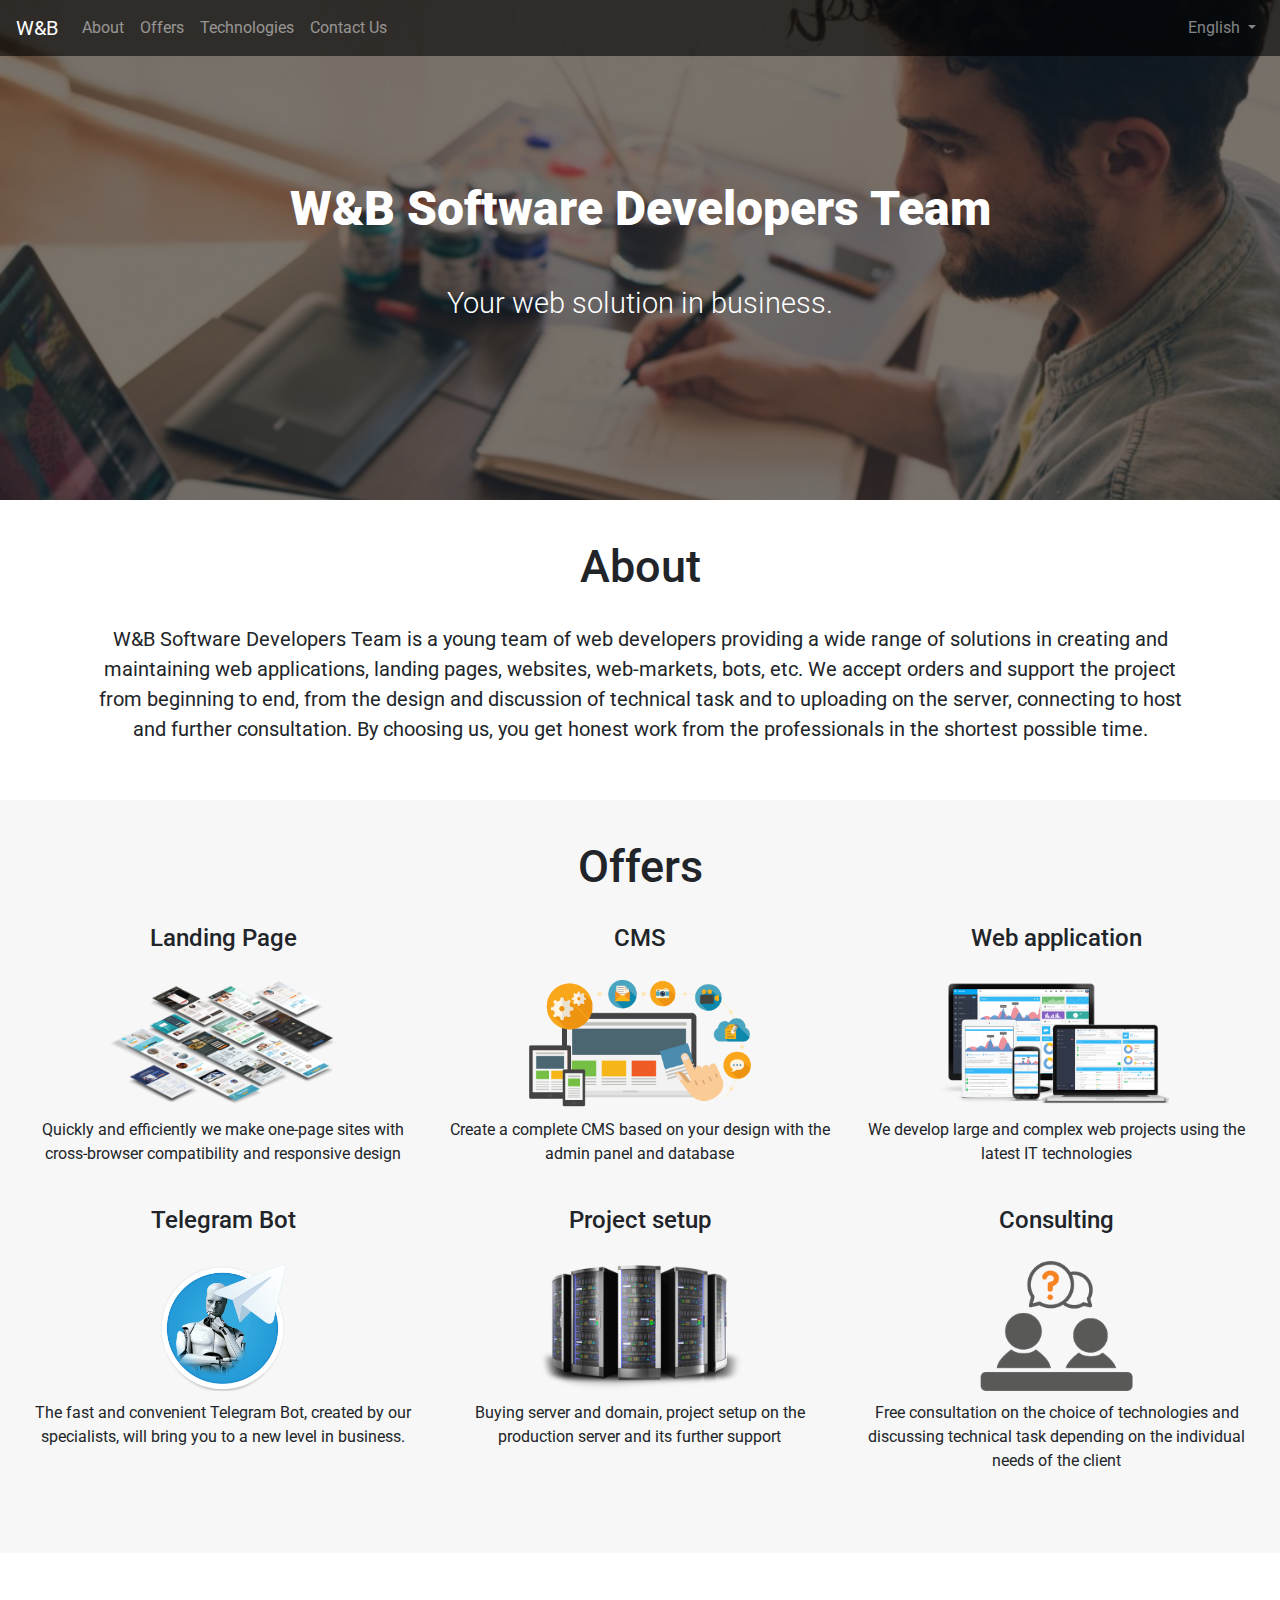
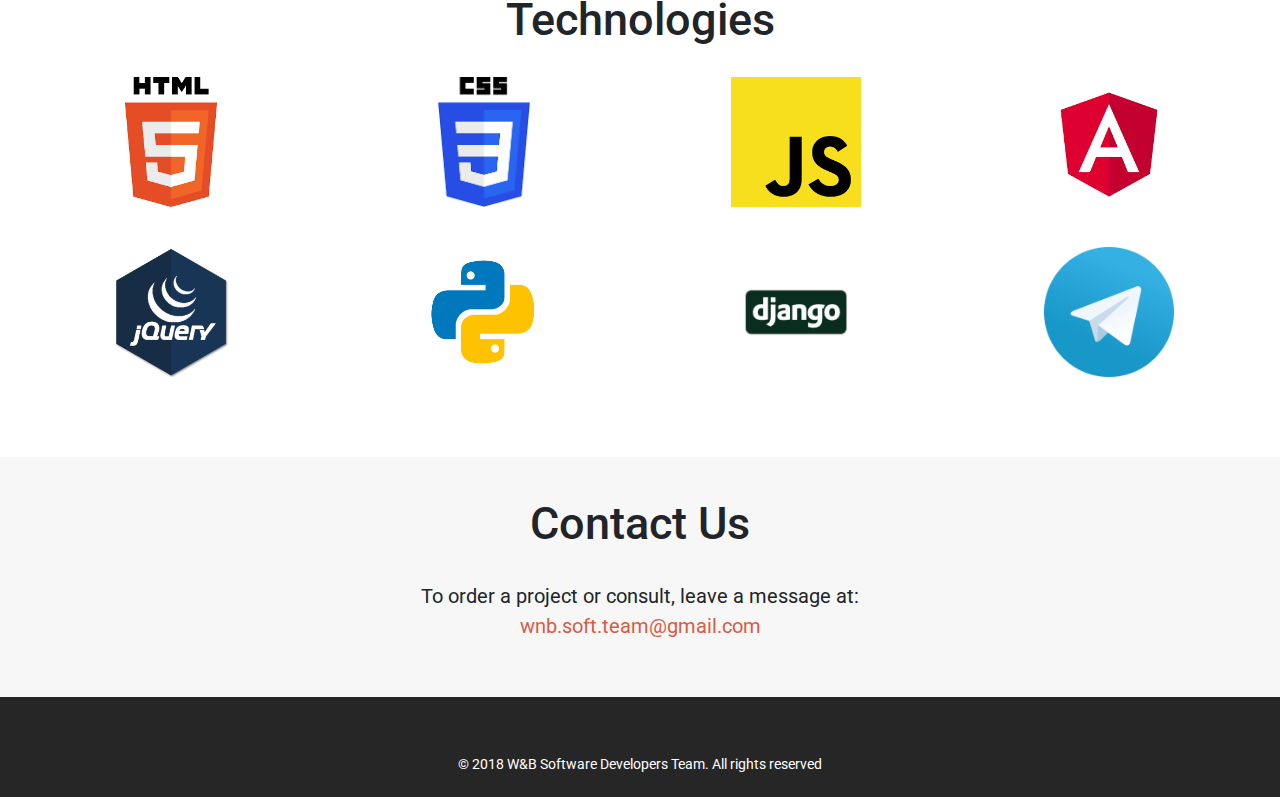
<file: en/index.html>
<html>

<head>
    <title>W&B Software Developers Team | Creating and contributing websites and applications</title>
    <link rel="icon" href="../assets/img/favicon.ico">
    <meta name="Keywords" content="HTML, JS, CS, landing page, telegram bot, web market, CMS, website, web application"> 
    <meta name="description" content="W&B Software Developers Team is providing a wide range of solutions in creating and maintaining web applications, landing pages,
    websites, web-markets, bots, etc."> 
    <link href="https://fonts.googleapis.com/css?family=Roboto:300,300i,400,400i,700,700i&amp;subset=cyrillic" rel="stylesheet">
    <link rel="stylesheet" href="../assets/css/bootstrap.min.css">
    <link rel="stylesheet" href="../assets/css/style.css">
     <!-- Global site tag (gtag.js) - Google Analytics -->
     <script async src="https://www.googletagmanager.com/gtag/js?id=UA-116135233-1"></script>
     <script>
     window.dataLayer = window.dataLayer || [];
     function gtag(){dataLayer.push(arguments);}
     gtag('js', new Date());
 
     gtag('config', 'UA-116135233-1');
     </script>
</head>

<body>
    <nav class="navbar navbar-expand-sm navbar-dark bg-transparent">
        <a class="navbar-brand" href="/en/">W&B</a>
        <button class="navbar-toggler" type="button" data-toggle="collapse" data-target="#navbar" aria-controls="navbar" aria-expanded="false"
            aria-label="Toggle navigation">
            <span class="navbar-toggler-icon"></span>
        </button>

        <div class="collapse navbar-collapse" id="navbar">
            <ul class="navbar-nav mr-auto mt-2 mt-sm-0">
                <li class="nav-item">
                    <a class="nav-link" href="#description">About</a>
                </li>
                <li class="nav-item">
                    <a class="nav-link" href="#solutions">Offers</a>
                </li>
                <li class="nav-item">
                    <a class="nav-link" href="#technologies">Technologies</a>
                </li>
                <li class="nav-item">
                    <a class="nav-link" href="#contact">Contact Us</a>
                </li>
            </ul>
            <ul class="navbar-nav">
                <li class="nav-item dropdown">
                  <a class="nav-link dropdown-toggle" href="#" id="navbarDropdown" role="button" data-toggle="dropdown" aria-haspopup="true" aria-expanded="false">
                    English
                  </a>
                  <div class="dropdown-menu" aria-labelledby="navbarDropdown">
                    <a class="dropdown-item" href="https://wnbteam.github.io/uk/">Українська</a>
                    <a class="dropdown-item" href="https://wnbteam.github.io/ru/">Русский</a>
                 </div>
                </li>
            </ul>
        </div>
    </nav>
    <div class="banner">
            <h1>W&B Software Developers Team</h1>
            <p class="display-4">Your web solution in business.</p>
    </div>

    <div class="description"  id="description">
        <div class="container">
            <h2>About</h2>
            <p> W&B Software Developers Team is a young team of web developers providing a wide range of solutions in creating and maintaining web applications, landing pages,
                websites, web-markets, bots, etc. We accept orders and support the project from beginning to end, from the design and discussion of 
                technical task and to uploading on the server, connecting to host and further consultation. By choosing us, you get honest work from the professionals in the shortest possible time.
            </p>
        </div>
    </div>
    <div class="solutions container-fluid" id="solutions">
        <h2>Offers</h2>
        <div class="row">
            <div class="solution col-12 col-sm-6 col-md-4">
                <h3>Landing Page</h3>                    
                <img src="../assets/img/landing-page.png" height="130px" alt="">
                <p>Quickly and efficiently we make one-page sites with cross-browser compatibility and responsive design</p>
            </div>
            <div class="solution col-12 col-sm-6 col-md-4">
                <h3>CMS</h3>                    
                <img src="../assets/img/cms.png" height="130px" alt="">
                <p>Create a complete CMS based on your design with the admin panel and database</p>
            </div>
            <div class="solution col-12 col-sm-6 col-md-4">
                <h3>Web application</h3>                    
                <img src="../assets/img/webapp.png" height="130px" alt="">
                <p>We develop large and complex web projects using the latest IT technologies</p>
            </div>
            <div class="solution col-12 col-sm-6 col-md-4">
                <h3>Telegram Bot</h3>                    
                <img src="../assets/img/bot.png" height="130px" alt="">
                <p>
                    The fast and convenient Telegram Bot, created by our specialists, will bring you to a new level in business.</p>
            </div>
            <div class="solution col-12 col-sm-6 col-md-4">
                <h3>Project setup</h3>                    
                <img src="../assets/img/server.png" height="130px" alt="">
                <p>Buying server and domain, project setup on the production server and its further support</p>
            </div>
            <div class="solution col-12 col-sm-6 col-md-4">
                <h3>Consulting</h3>                    
                <img src="../assets/img/consult.png" height="130px" alt="">
                <p>Free consultation on the choice of technologies and discussing technical task depending on the individual needs of the client</p>
            </div>
        </div>
    </div>
    <div id="technologies" class="technologies container-fluid">
        <h2>Technologies</h2>
        <div class="row">
            <div class="col-6 col-sm-3 technology">
                <img src="../assets/img/html.png" height="130px" alt="html">
            </div>
            <div class="col-6 col-sm-3 technology">
                <img src="../assets/img/css.png" height="130px" alt="html">
            </div>
            <div class="col-6 col-sm-3 technology">
                <img src="../assets/img/js.png" height="130px" alt="html">
            </div>
            <div class="col-6 col-sm-3 technology">
                <img src="../assets/img/angular.png" height="130px" alt="html">
            </div>
            <div class="col-6 col-sm-3 technology">
                <img src="../assets/img/jquery.png" height="130px" alt="html">
            </div>
            <div class="col-6 col-sm-3 technology">
                <img src="../assets/img/python.png" height="130px" alt="html">
            </div>
            <div class="col-6 col-sm-3 technology">
                <img src="../assets/img/django.png" height="130px" alt="html">
            </div>
            <div class="col-6 col-sm-3 technology">
                <img src="../assets/img/telegram.png" height="130px" alt="html">
            </div>
        </div>
    </div>
    <div id="contact" class="contact">
        <h2>Contact Us</h2>
        <p>To order a project or consult, leave a message at: <br> 
            <a href="mailto:wnb.soft.team@gmail.com">wnb.soft.team@gmail.com</a></p>
    </div>
    <footer>
        <span>© 2018 W&B Software Developers Team. All rights reserved</span>
    </footer>

    <script src="../assets/js/jquery.js"></script>
    <script src="../assets/js/bootstrap.min.js"></script>
   

</body>

</html>
</file>
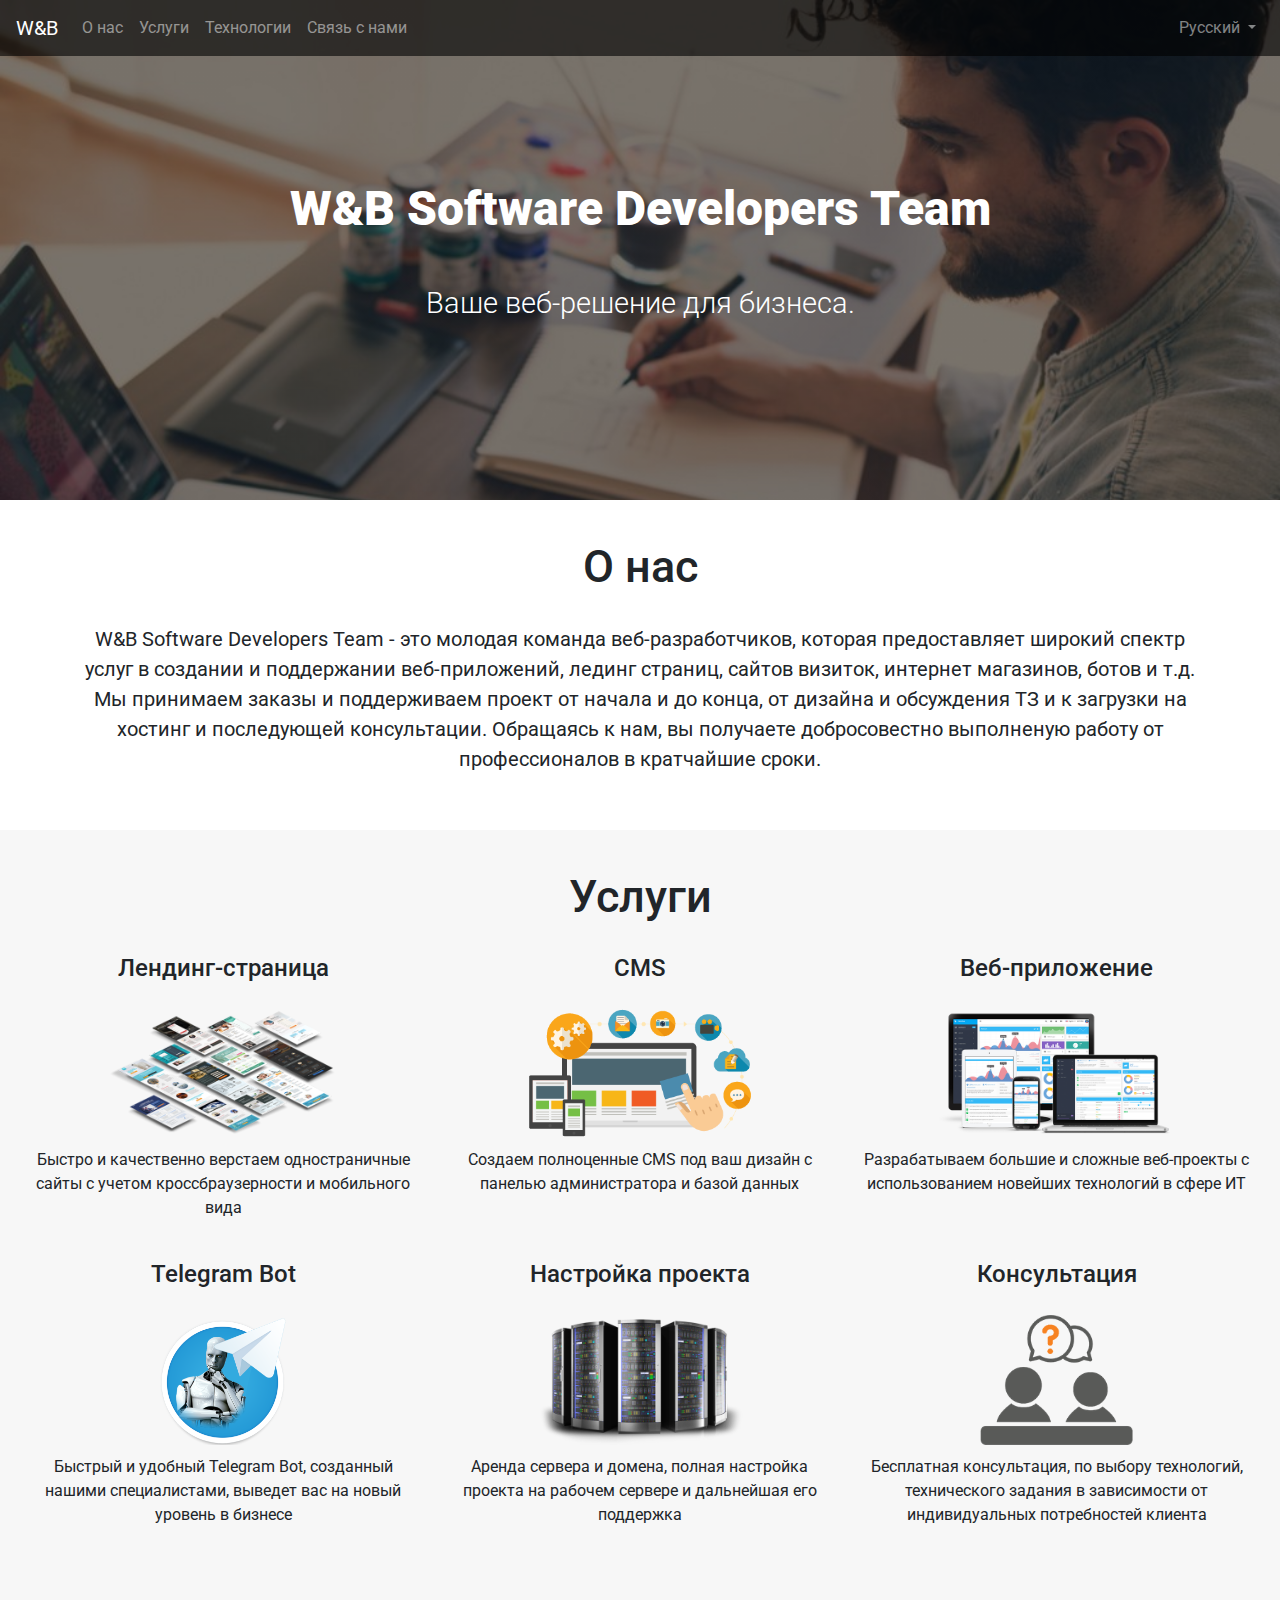
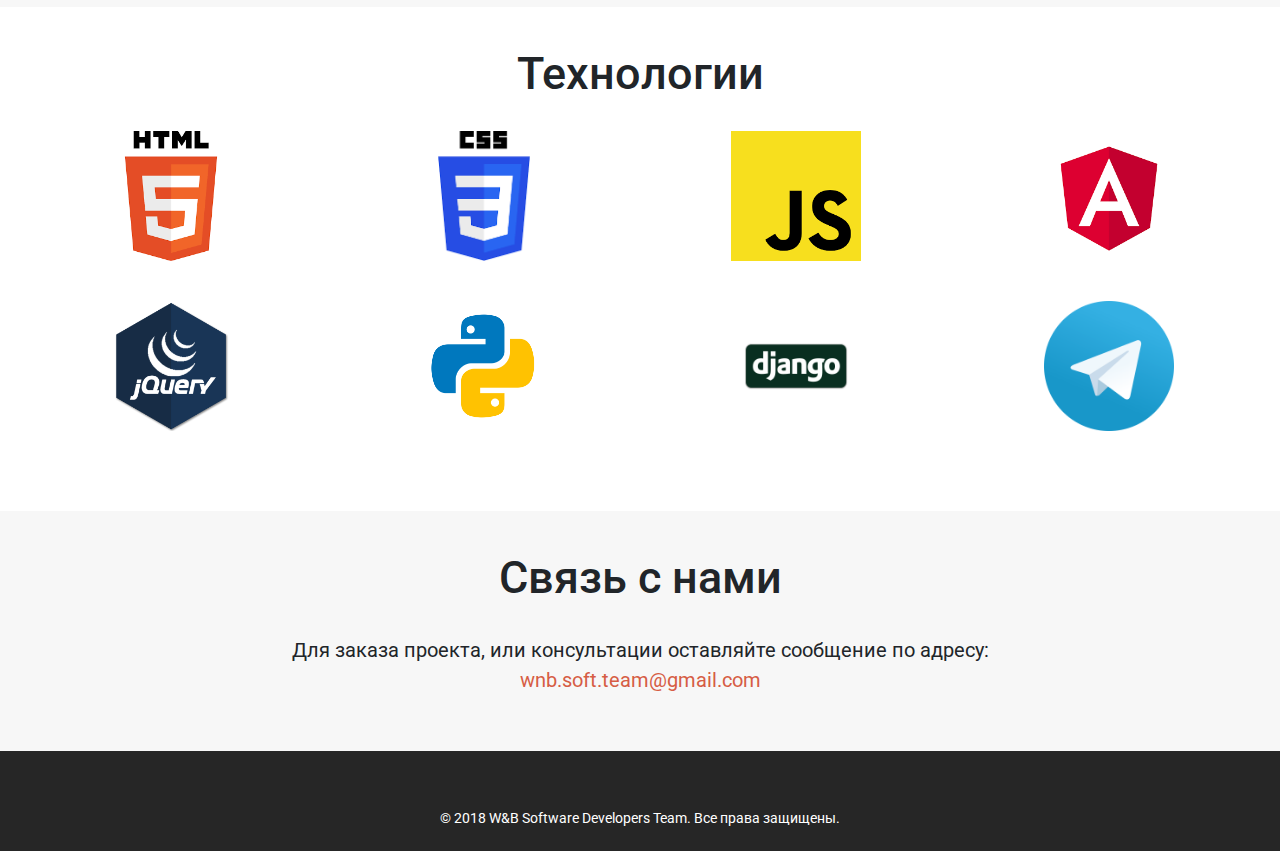
<file: ru/index.html>
<html>

<head>
    <title>W&B Software Developers Team | Создание и поддержка веб-сайтов и интернет приложений</title>
    <link rel="icon" href="../assets/img/favicon.ico">
    <meta name="Keywords" content="HTML, JS, CS, лендинг, телеграм бот, интернет магазин, CMS, сайт-визитка"> 
    <meta name="description" content="W & B Software Developers Team предоставляет широкий спектр услуг в создании и поддержке веб-приложений, лендинг страниц, сайтов визиток, интернет магазинов, ботов и т.д."> 
    <link href="https://fonts.googleapis.com/css?family=Roboto:300,300i,400,400i,700,700i&amp;subset=cyrillic" rel="stylesheet">
    <link rel="stylesheet" href="../assets/css/bootstrap.min.css">
    <link rel="stylesheet" href="../assets/css/style.css">
     <!-- Global site tag (gtag.js) - Google Analytics -->
     <script async src="https://www.googletagmanager.com/gtag/js?id=UA-116135233-1"></script>
     <script>
     window.dataLayer = window.dataLayer || [];
     function gtag(){dataLayer.push(arguments);}
     gtag('js', new Date());
 
     gtag('config', 'UA-116135233-1');
     </script>
</head>

<body>
    <nav class="navbar navbar-expand-sm navbar-dark bg-transparent">
        <a class="navbar-brand" href="/ru/">W&B</a>
        <button class="navbar-toggler" type="button" data-toggle="collapse" data-target="#navbar" aria-controls="navbar" aria-expanded="false"
            aria-label="Toggle navigation">
            <span class="navbar-toggler-icon"></span>
        </button>

        <div class="collapse navbar-collapse" id="navbar">
            <ul class="navbar-nav mr-auto mt-2 mt-sm-0">
                <li class="nav-item">
                    <a class="nav-link" href="#description">О нас</a>
                </li>
                <li class="nav-item">
                    <a class="nav-link" href="#solutions">Услуги</a>
                </li>
                <li class="nav-item">
                    <a class="nav-link" href="#technologies">Технологии</a>
                </li>
                <li class="nav-item">
                    <a class="nav-link" href="#contact">Связь с нами</a>
                </li>
            </ul>
            <ul class="navbar-nav">
                <li class="nav-item dropdown">
                  <a class="nav-link dropdown-toggle" href="#" id="navbarDropdown" role="button" data-toggle="dropdown" aria-haspopup="true" aria-expanded="false">
                    Русский
                  </a>
                  <div class="dropdown-menu" aria-labelledby="navbarDropdown">
                    <a class="dropdown-item" href="https://wnbteam.github.io/en/">English</a>
                    <a class="dropdown-item" href="https://wnbteam.github.io/uk/">Українська</a>
                 </div>
                </li>
            </ul>
        </div>
    </nav>
    <div class="banner">
            <h1>W&B Software Developers Team</h1>
            <p class="display-4">Ваше веб-решение для бизнеса.</p>
    </div>

    <div class="description"  id="description">
        <div class="container">
            <h2>О нас</h2>
            <p> W&B Software Developers Team - это молодая команда веб-разработчиков, которая предоставляет широкий спектр услуг в создании и поддержании веб-приложений, лединг страниц,
                сайтов визиток, интернет магазинов, ботов и т.д. Мы принимаем заказы и поддерживаем проект от начала и до конца, от дизайна и обсуждения ТЗ и к
                загрузки на хостинг и последующей консультации. Обращаясь к нам, вы получаете добросовестно выполненую работу от профессионалов в кратчайшие сроки.
            </p>
        </div>
    </div>
    <div class="solutions container-fluid" id="solutions">
        <h2>Услуги</h2>
        <div class="row">
            <div class="solution col-12 col-sm-6 col-md-4">
                <h3>Лендинг-страница</h3>                    
                <img src="../assets/img/landing-page.png" height="130px" alt="">
                <p>Быстро и качественно верстаем одностраничные сайты с учетом кроссбраузерности и мобильного вида</p>
            </div>
            <div class="solution col-12 col-sm-6 col-md-4">
                <h3>CMS</h3>                    
                <img src="../assets/img/cms.png" height="130px" alt="">
                <p>Создаем полноценные CMS под ваш дизайн с панелью администратора и базой данных</p>
            </div>
            <div class="solution col-12 col-sm-6 col-md-4">
                <h3>Веб-приложение</h3>                    
                <img src="../assets/img/webapp.png" height="130px" alt="">
                <p>Разрабатываем большие и сложные веб-проекты с использованием новейших технологий в сфере ИТ</p>
            </div>
            <div class="solution col-12 col-sm-6 col-md-4">
                <h3>Telegram Bot</h3>                    
                <img src="../assets/img/bot.png" height="130px" alt="">
                <p>Быстрый и удобный Telegram Bot, созданный нашими специалистами, выведет вас на новый уровень в бизнесе</p>
            </div>
            <div class="solution col-12 col-sm-6 col-md-4">
                <h3>Настройка проекта</h3>                    
                <img src="../assets/img/server.png" height="130px" alt="">
                <p>Аренда сервера и домена, полная настройка проекта на рабочем сервере и дальнейшая его поддержка</p>
            </div>
            <div class="solution col-12 col-sm-6 col-md-4">
                <h3>Консультация</h3>                    
                <img src="../assets/img/consult.png" height="130px" alt="">
                <p>Бесплатная консультация, по выбору технологий, технического задания в зависимости от индивидуальных потребностей клиента</p>
            </div>
        </div>
    </div>
    <div id="technologies" class="technologies container-fluid">
        <h2>Технологии</h2>
        <div class="row">
            <div class="col-6 col-sm-3 technology">
                <img src="../assets/img/html.png" height="130px" alt="html">
            </div>
            <div class="col-6 col-sm-3 technology">
                <img src="../assets/img/css.png" height="130px" alt="html">
            </div>
            <div class="col-6 col-sm-3 technology">
                <img src="../assets/img/js.png" height="130px" alt="html">
            </div>
            <div class="col-6 col-sm-3 technology">
                <img src="../assets/img/angular.png" height="130px" alt="html">
            </div>
            <div class="col-6 col-sm-3 technology">
                <img src="../assets/img/jquery.png" height="130px" alt="html">
            </div>
            <div class="col-6 col-sm-3 technology">
                <img src="../assets/img/python.png" height="130px" alt="html">
            </div>
            <div class="col-6 col-sm-3 technology">
                <img src="../assets/img/django.png" height="130px" alt="html">
            </div>
            <div class="col-6 col-sm-3 technology">
                <img src="../assets/img/telegram.png" height="130px" alt="html">
            </div>
        </div>
    </div>
    <div id="contact" class="contact">
        <h2>Связь с нами</h2>
        <p>Для заказа проекта, или консультации оставляйте сообщение по адресу:<br> 
            <a href="mailto:wnb.soft.team@gmail.com">wnb.soft.team@gmail.com</a></p>
    </div>
    <footer>
        <span>© 2018 W&B Software Developers Team. Все права защищены.</span>
    </footer>

    <script src="../assets/js/jquery.js"></script>
    <script src="../assets/js/bootstrap.min.js"></script>
   

</body>

</html>
</file>
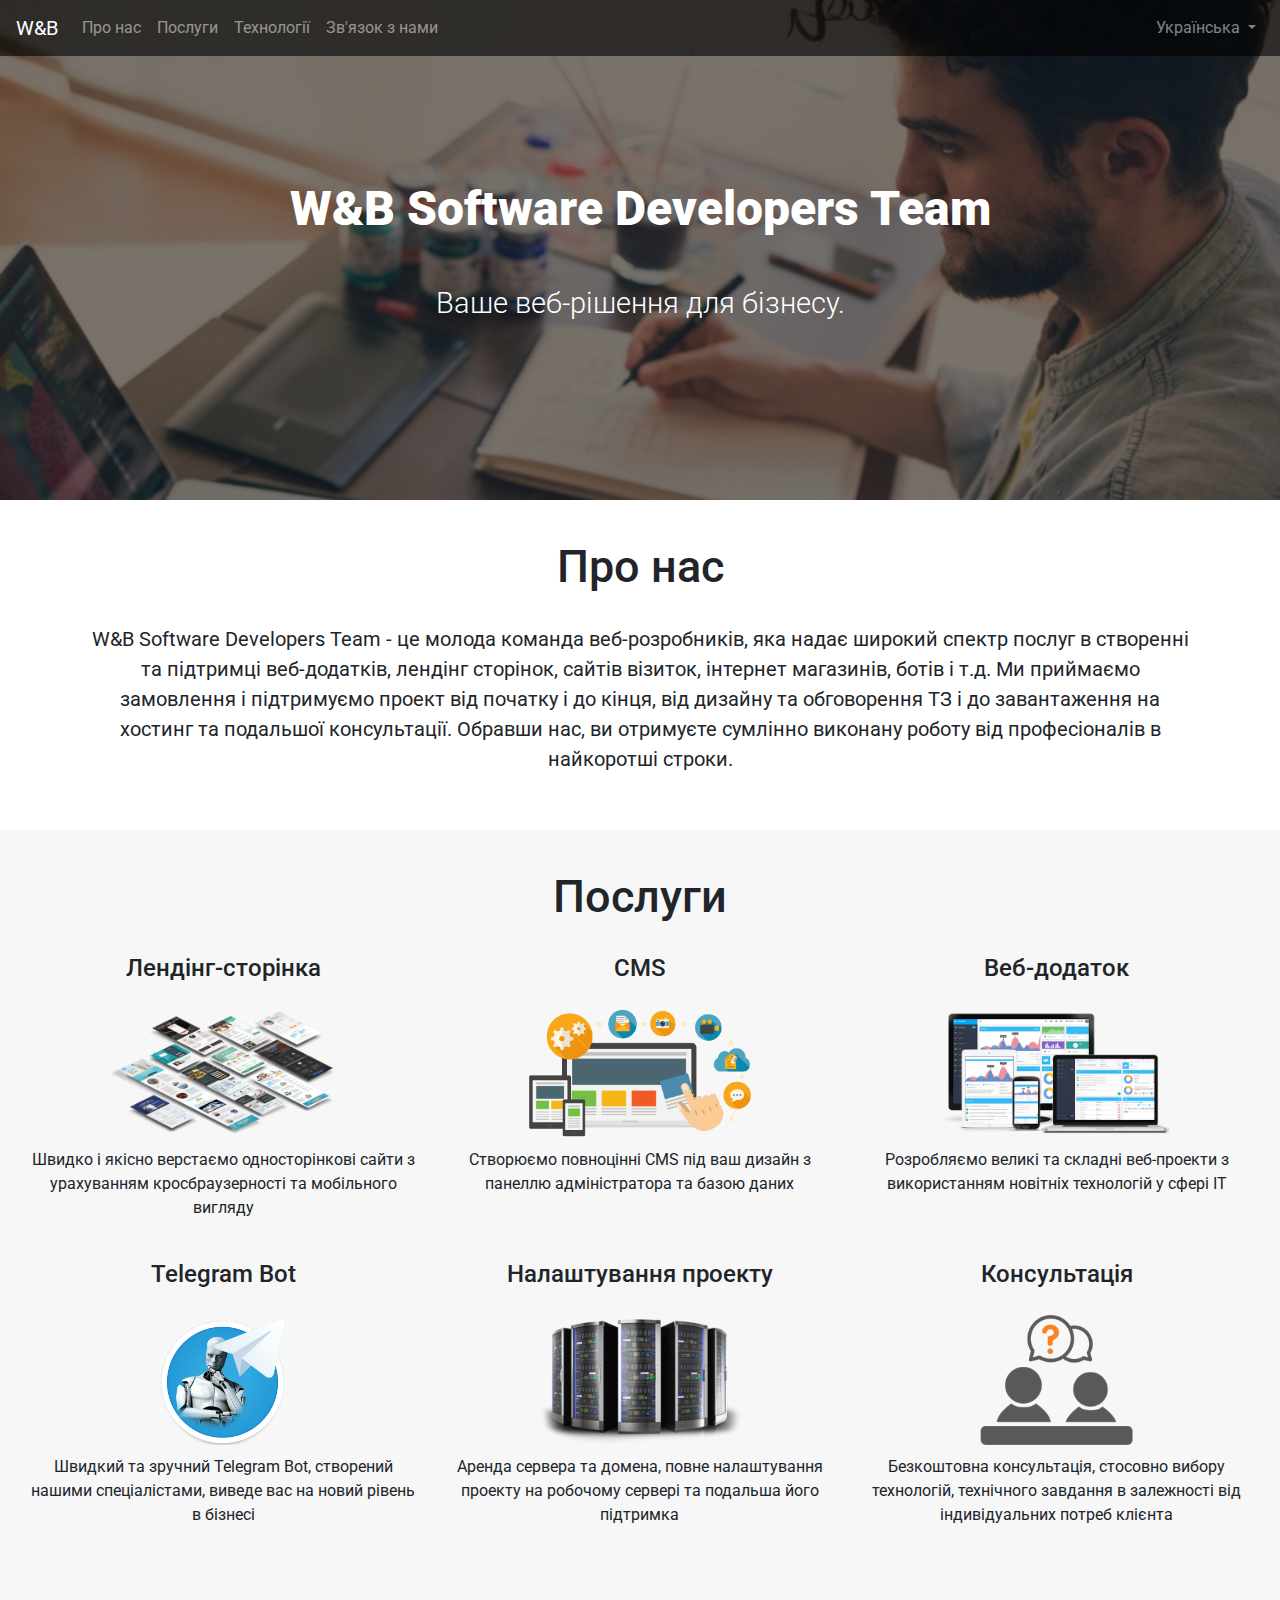
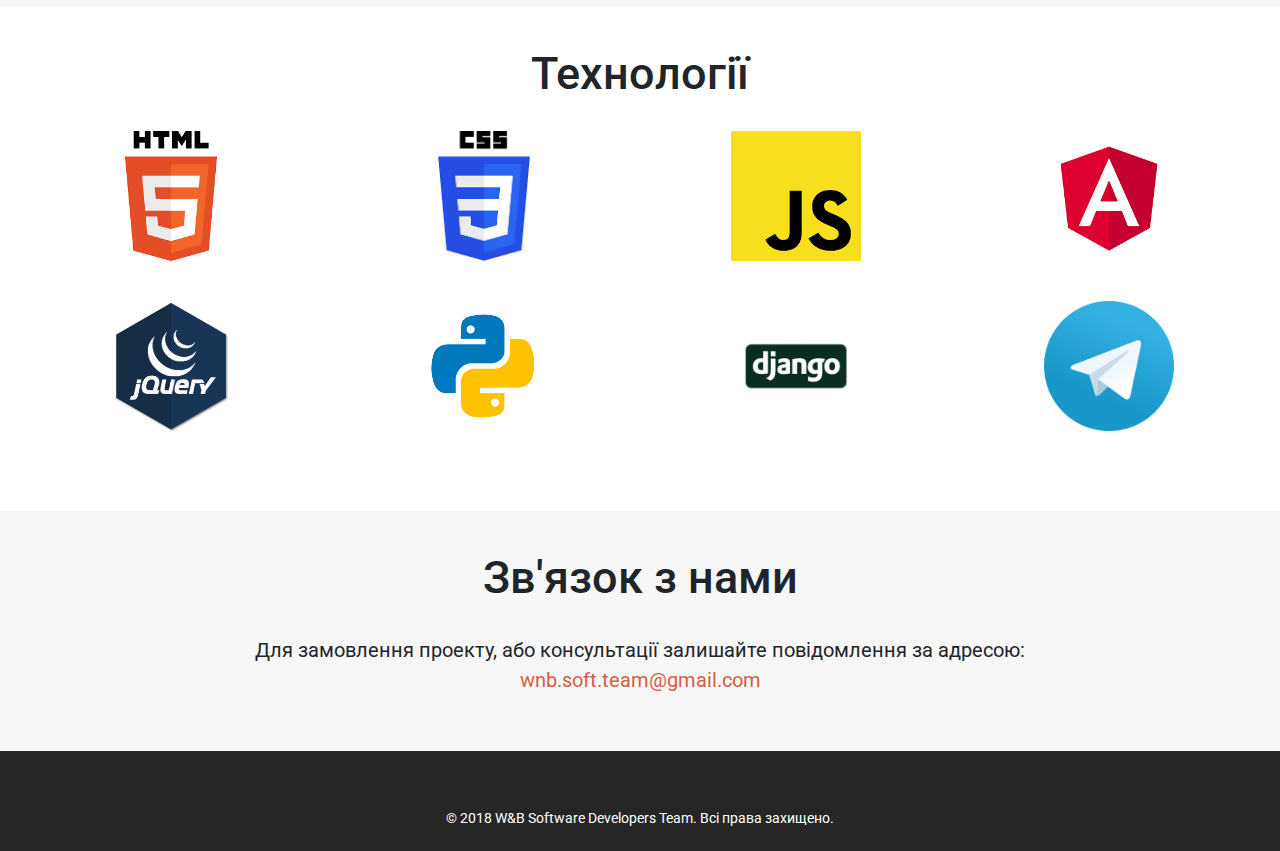
<file: uk/index.html>
<html>

<head>
    <title>W&B Software Developers Team | Створення і підтримка веб-сайтів та інтернет додатків</title>
    <link rel="icon" href="../assets/img/favicon.ico">
    <meta name="Keywords" content="HTML, JS, CS, лендінг, телеграм бот, інтернет магазин, CMS, сайт-візитка"> 
    <meta name="description" content="W&B Software Developers Team надає широкий спектр послуг в створенні та підтримці  веб-додатків, лендінг сторінок, сайтів візиток, інтернет магазинів, ботів і т.д. "> 
    <link href="https://fonts.googleapis.com/css?family=Roboto:300,300i,400,400i,700,700i&amp;subset=cyrillic" rel="stylesheet">
    <link rel="stylesheet" href="../assets/css/bootstrap.min.css">
    <link rel="stylesheet" href="../assets/css/style.css">
     <!-- Global site tag (gtag.js) - Google Analytics -->
     <script async src="https://www.googletagmanager.com/gtag/js?id=UA-116135233-1"></script>
     <script>
     window.dataLayer = window.dataLayer || [];
     function gtag(){dataLayer.push(arguments);}
     gtag('js', new Date());
 
     gtag('config', 'UA-116135233-1');
     </script>
</head>

<body>
    <nav class="navbar navbar-expand-sm navbar-dark bg-transparent">
        <a class="navbar-brand" href="/uk/">W&B</a>
        <button class="navbar-toggler" type="button" data-toggle="collapse" data-target="#navbar" aria-controls="navbar" aria-expanded="false"
            aria-label="Toggle navigation">
            <span class="navbar-toggler-icon"></span>
        </button>

        <div class="collapse navbar-collapse" id="navbar">
            <ul class="navbar-nav mr-auto mt-2 mt-sm-0">
                <li class="nav-item">
                    <a class="nav-link" href="#description">Про нас</a>
                </li>
                <li class="nav-item">
                    <a class="nav-link" href="#solutions">Послуги</a>
                </li>
                <li class="nav-item">
                    <a class="nav-link" href="#technologies">Технології</a>
                </li>
                <li class="nav-item">
                    <a class="nav-link" href="#contact">Зв'язок з нами</a>
                </li>
            </ul>
            <ul class="navbar-nav">
                <li class="nav-item dropdown">
                  <a class="nav-link dropdown-toggle" href="#" id="navbarDropdown" role="button" data-toggle="dropdown" aria-haspopup="true" aria-expanded="false">
                    Українська
                  </a>
                  <div class="dropdown-menu" aria-labelledby="navbarDropdown">
                    <a class="dropdown-item" href="https://wnbteam.github.io/en/">English</a>
                    <a class="dropdown-item" href="https://wnbteam.github.io/ru/">Русский</a>
                 </div>
                </li>
            </ul>
        </div>
    </nav>
    <div class="banner">
            <h1>W&B Software Developers Team</h1>
            <p class="display-4">Ваше веб-рішення для бізнесу.</p>
    </div>

    <div class="description"  id="description">
        <div class="container">
            <h2>Про нас</h2>
            <p> W&B Software Developers Team - це молода команда веб-розробників, яка надає широкий спектр послуг в створенні та підтримці  веб-додатків, лендінг сторінок, 
                сайтів візиток, інтернет магазинів, ботів і т.д. Ми приймаємо замовлення і підтримуємо проект від початку і до кінця, від дизайну та обговорення ТЗ і до 
                завантаження на хостинг та подальшої консультації. Обравши нас, ви отримуєте сумлінно виконану роботу від професіоналів в найкоротші строки.
            </p>
        </div>
    </div>
    <div class="solutions container-fluid" id="solutions">
        <h2>Послуги</h2>
        <div class="row">
            <div class="solution col-12 col-sm-6 col-md-4">
                <h3>Лендінг-сторінка</h3>                    
                <img src="../assets/img/landing-page.png" height="130px" alt="">
                <p>Швидко і якісно верстаємо односторінкові сайти з урахуванням кросбраузерності та мобільного вигляду</p>
            </div>
            <div class="solution col-12 col-sm-6 col-md-4">
                <h3>CMS</h3>                    
                <img src="../assets/img/cms.png" height="130px" alt="">
                <p>Створюємо повноцінні CMS під ваш дизайн з панеллю адміністратора та базою даних</p>
            </div>
            <div class="solution col-12 col-sm-6 col-md-4">
                <h3>Веб-додаток</h3>                    
                <img src="../assets/img/webapp.png" height="130px" alt="">
                <p>Розробляємо великі та складні веб-проекти з використанням новітніх технологій у сфері ІТ</p>
            </div>
            <div class="solution col-12 col-sm-6 col-md-4">
                <h3>Telegram Bot</h3>                    
                <img src="../assets/img/bot.png" height="130px" alt="">
                <p>Швидкий та зручний Telegram Bot, створений нашими спеціалістами, виведе вас на новий рівень в бізнесі</p>
            </div>
            <div class="solution col-12 col-sm-6 col-md-4">
                <h3>Налаштування проекту</h3>                    
                <img src="../assets/img/server.png" height="130px" alt="">
                <p>Аренда сервера та домена, повне налаштування проекту на робочому сервері та подальша його підтримка</p>
            </div>
            <div class="solution col-12 col-sm-6 col-md-4">
                <h3>Консультація</h3>                    
                <img src="../assets/img/consult.png" height="130px" alt="">
                <p>Безкоштовна консультація, стосовно вибору технологій, технічного завдання в залежності від індивідуальних потреб клієнта</p>
            </div>
        </div>
    </div>
    <div id="technologies" class="technologies container-fluid">
        <h2>Технології</h2>
        <div class="row">
            <div class="col-6 col-sm-3 technology">
                <img src="../assets/img/html.png" height="130px" alt="html">
            </div>
            <div class="col-6 col-sm-3 technology">
                <img src="../assets/img/css.png" height="130px" alt="html">
            </div>
            <div class="col-6 col-sm-3 technology">
                <img src="../assets/img/js.png" height="130px" alt="html">
            </div>
            <div class="col-6 col-sm-3 technology">
                <img src="../assets/img/angular.png" height="130px" alt="html">
            </div>
            <div class="col-6 col-sm-3 technology">
                <img src="../assets/img/jquery.png" height="130px" alt="html">
            </div>
            <div class="col-6 col-sm-3 technology">
                <img src="../assets/img/python.png" height="130px" alt="html">
            </div>
            <div class="col-6 col-sm-3 technology">
                <img src="../assets/img/django.png" height="130px" alt="html">
            </div>
            <div class="col-6 col-sm-3 technology">
                <img src="../assets/img/telegram.png" height="130px" alt="html">
            </div>
        </div>
    </div>
    <div id="contact" class="contact">
        <h2>Зв'язок з нами</h2>
        <p>Для замовлення проекту, або консультації залишайте повідомлення за адресою: <br> 
            <a href="mailto:wnb.soft.team@gmail.com">wnb.soft.team@gmail.com</a></p>
    </div>
    <footer>
        <span>© 2018 W&B Software Developers Team. Всі права захищено.</span>
    </footer>

    <script src="../assets/js/jquery.js"></script>
    <script src="../assets/js/bootstrap.min.js"></script>
   

</body>

</html>
</file>
<file: assets/css/style.css>
*{
    margin: 0;
    padding: 0;
    font-family: 'Roboto', sans-serif;
}

.navbar{
    position: absolute;
    background-color: rgba(0, 0, 0, 0.6) !important;
    width: 100%;
}

.banner{
    width: 100%;
    height: 200px;
    background: linear-gradient(
        rgba(0, 0, 0, 0.5),
        rgba(0, 0, 0, 0.5)
      ), url(../img/banner.jpeg);
    background-size: 100%;
    text-align: center;
    color: white;
    padding: 120px 30px;
}

.banner p{
    padding-top: 40px;
    font-size: 1.8rem;
    display: none;
}

.banner h1{
    font-weight: 900;
    font-size: 1.6rem;
}

.description, .solutions, .technologies, .contact{
    text-align: center;
    padding: 40px 30px;
}

.description h2, .solutions h2, .technologies h2, .contact h2{
    font-size: 2.8rem;
    margin-bottom: 30px;
}

.description p, .contact p{
    font-size: 1.25rem;
}

.solutions, .contact{
    background-color: #f7f7f7;
}

.solutions .solution h3{
    font-size: 1.5rem;
    margin-bottom: 26px;
}
.solutions .solution p{
    margin: 10px 0 40px;
}

.technologies .technology{
    margin-bottom: 40px;
}

.contact a{
    color: #d65d45;
}
.contact a:hover{
    text-decoration: none;
    border-bottom: 1px solid;
}

footer{
    height: 100px;
    text-align: center;
    color: white;
    padding-top: 57px;
    font-size: 0.9rem;    
    background-color: rgba(0, 0, 0, 0.85);
}
@media(min-width:480px){
    .banner{
        height:300px;
        padding: 70px 30px;
    } 
    .banner p{
        display: block;
    }

    .banner h1{
        font-size: 3rem;
    }
}
@media(min-width:600px){
    .banner{
        height:400px;
        padding: 120px 30px;
    } 
}
@media(min-width:768px){
    .banner{
        height: 500px;
        padding: 180px 50px;
    }
}
@media(min-width:992px){}
@media(min-width:1200px){}
</file>
